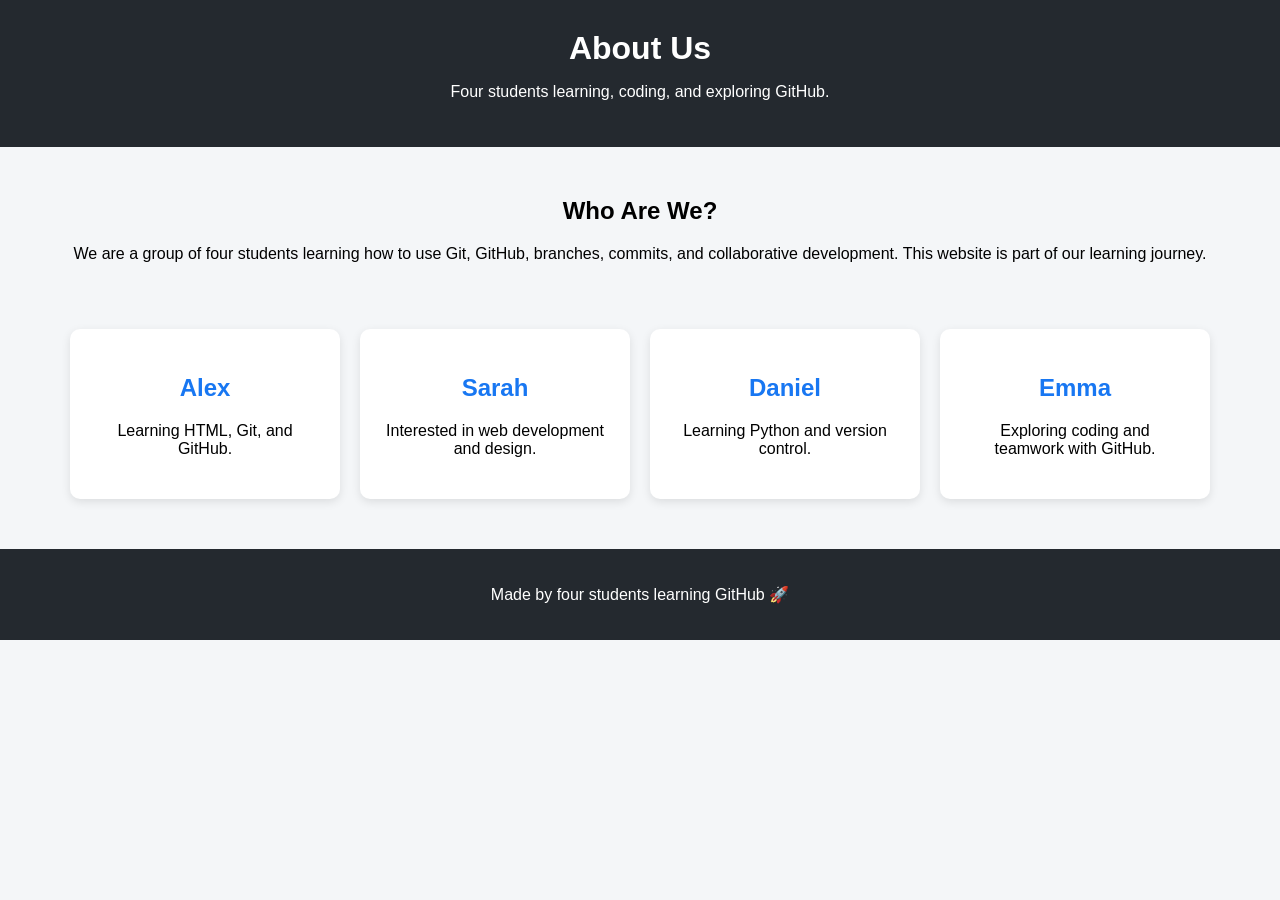
<file: aboutus.html>
<!DOCTYPE html>
<html lang="en">
<head>
    <meta charset="UTF-8">
    <meta name="viewport" content="width=device-width, initial-scale=1.0">
    <title>About Us</title>

    <style>
        body {
            font-family: Arial, sans-serif;
            background-color: #f4f6f8;
            margin: 0;
            padding: 0;
            text-align: center;
        }

        header {
            background-color: #24292f;
            color: white;
            padding: 30px;
        }

        header h1 {
            margin: 0;
        }

        .intro {
            padding: 30px;
        }

        .students {
            display: flex;
            justify-content: center;
            gap: 20px;
            flex-wrap: wrap;
            padding: 20px;
        }

        .student {
            background-color: white;
            inline-size: 220px;
            padding: 25px;
            border-radius: 10px;
            box-shadow: 0 3px 10px rgba(0, 0, 0, 0.1);
        }

        .student h2 {
            color: #1877f2;
        }

        footer {
            margin-block-start: 30px;
            padding: 20px;
            background-color: #24292f;
            color: white;
        }
    </style>
</head>

<body>

    <header>
        <h1>About Us</h1>
        <p>Four students learning, coding, and exploring GitHub.</p>
    </header>

    <section class="intro">
        <h2>Who Are We?</h2>
        <p>
            We are a group of four students learning how to use Git,
            GitHub, branches, commits, and collaborative development.
            This website is part of our learning journey.
        </p>
    </section>

    <section class="students">

        <div class="student">
            <h2>Alex</h2>
            <p>Learning HTML, Git, and GitHub.</p>
        </div>

        <div class="student">
            <h2>Sarah</h2>
            <p>Interested in web development and design.</p>
        </div>

        <div class="student">
            <h2>Daniel</h2>
            <p>Learning Python and version control.</p>
        </div>

        <div class="student">
            <h2>Emma</h2>
            <p>Exploring coding and teamwork with GitHub.</p>
        </div>

    </section>

    <footer>
        <p>Made by four students learning GitHub 🚀</p>
    </footer>

</body>
</html>
</file>
